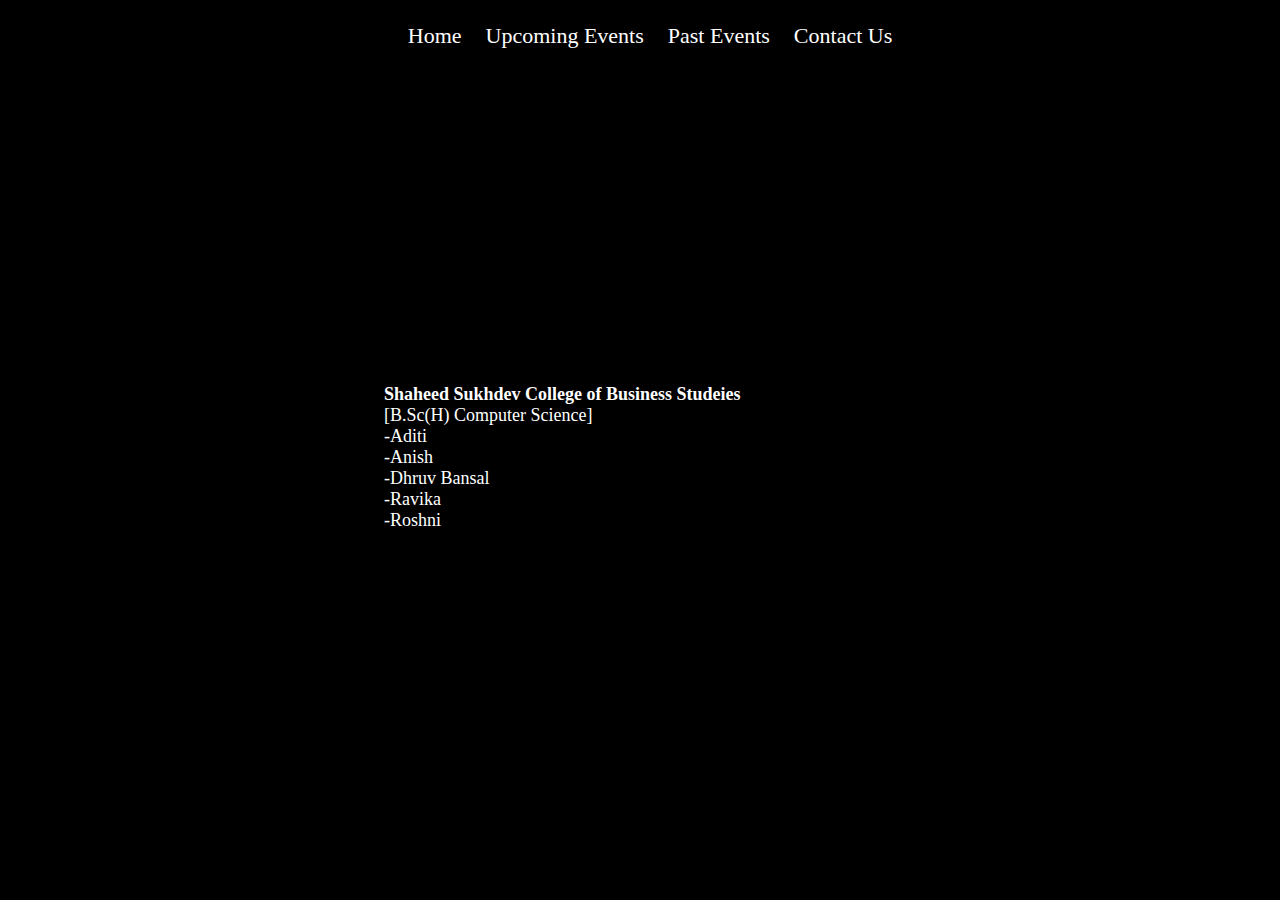
<file: Contact.html>
<html>
    <head>
        <title>Upcoming Events</title>
        <link rel="stylesheet" href="contact.css">
    </head>
    <body>
        <div class="top">
            <nav>
                <ul>
                    <li><a href="index.html">Home</a></li>
                    <li><a href="UpEvents.html">Upcoming Events</a></li>
                    <li><a href="PEvents.html">Past Events</a></li>
                    <li><a href="">Contact Us</a></li>
                </ul>
            </nav>
        </div>
        <h1>Shaheed Sukhdev College of Business Studeies</h1>
        <p>[B.Sc(H) Computer Science]</p>
        <p>-Aditi</p>
        <p>-Anish</p>
        <p>-Dhruv Bansal</p>
        <p>-Ravika</p>
        <p>-Roshni</p>
    </body>
</html>
</file>
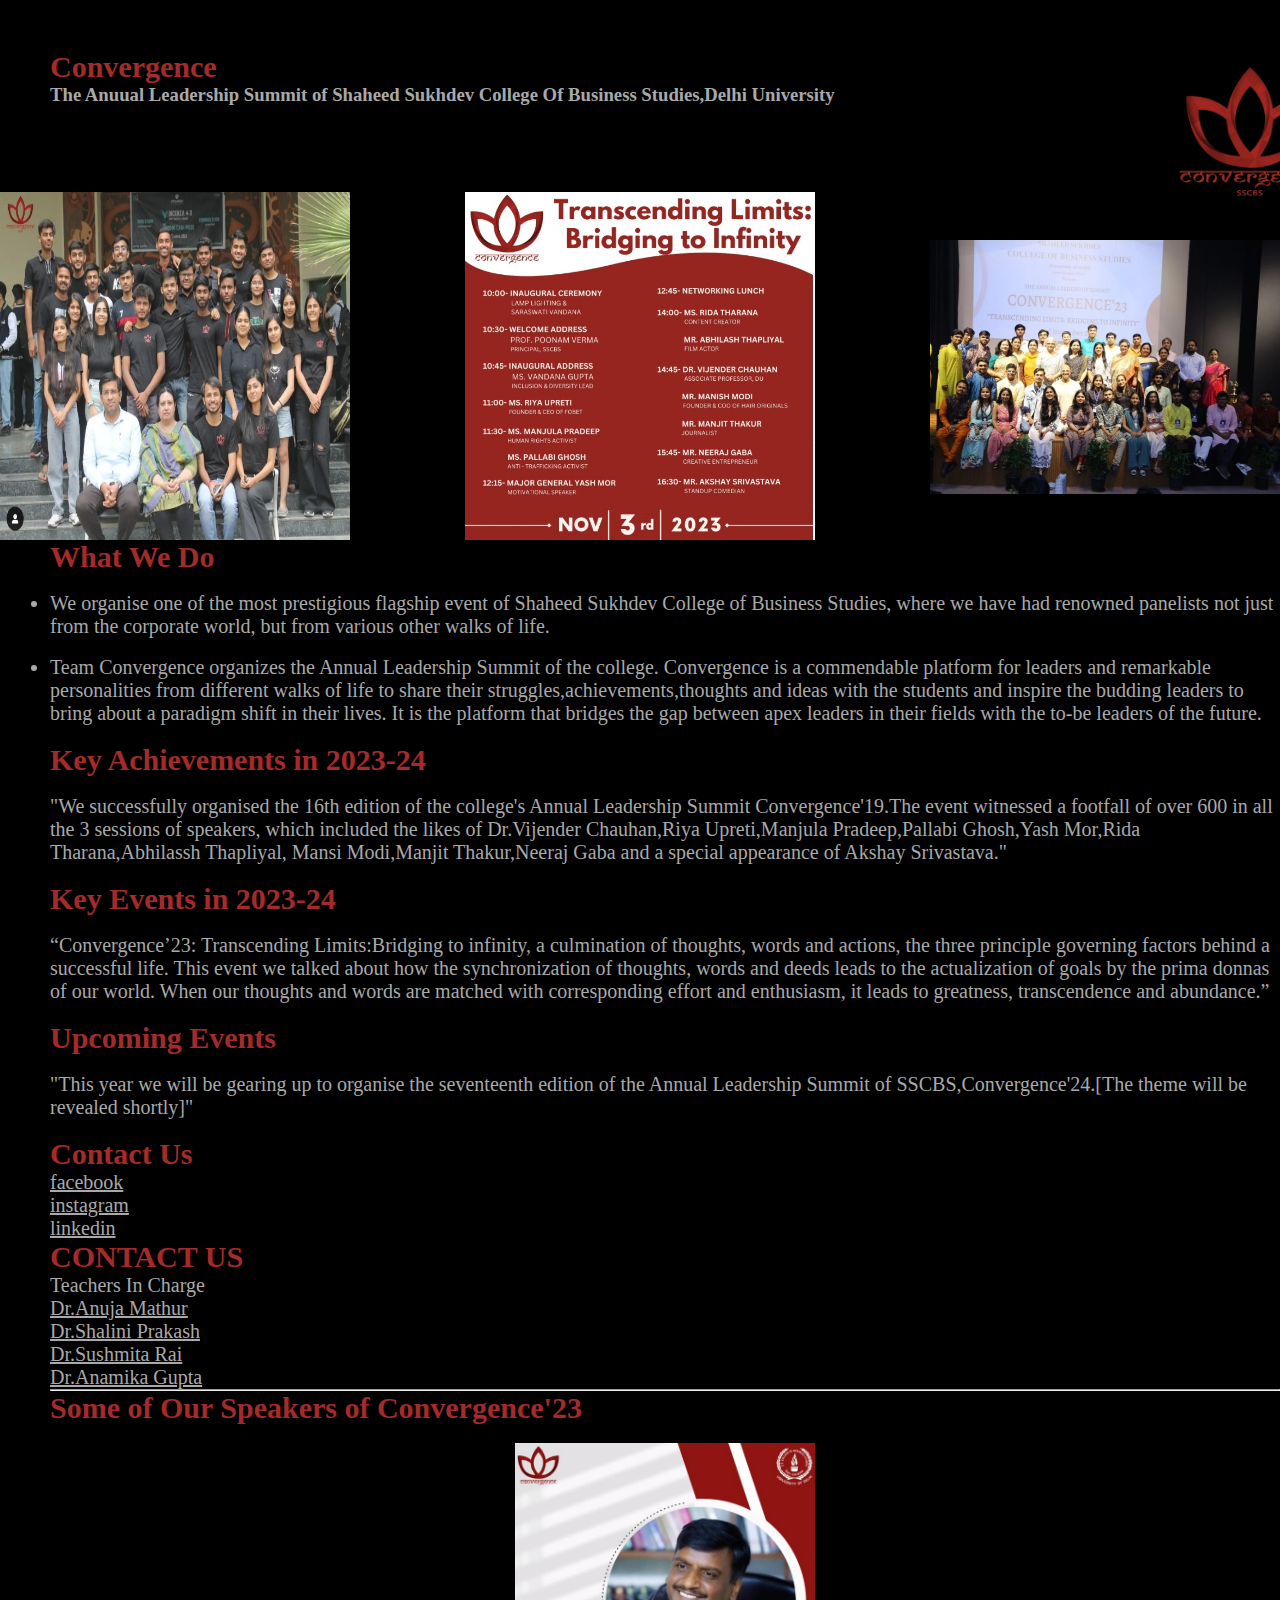
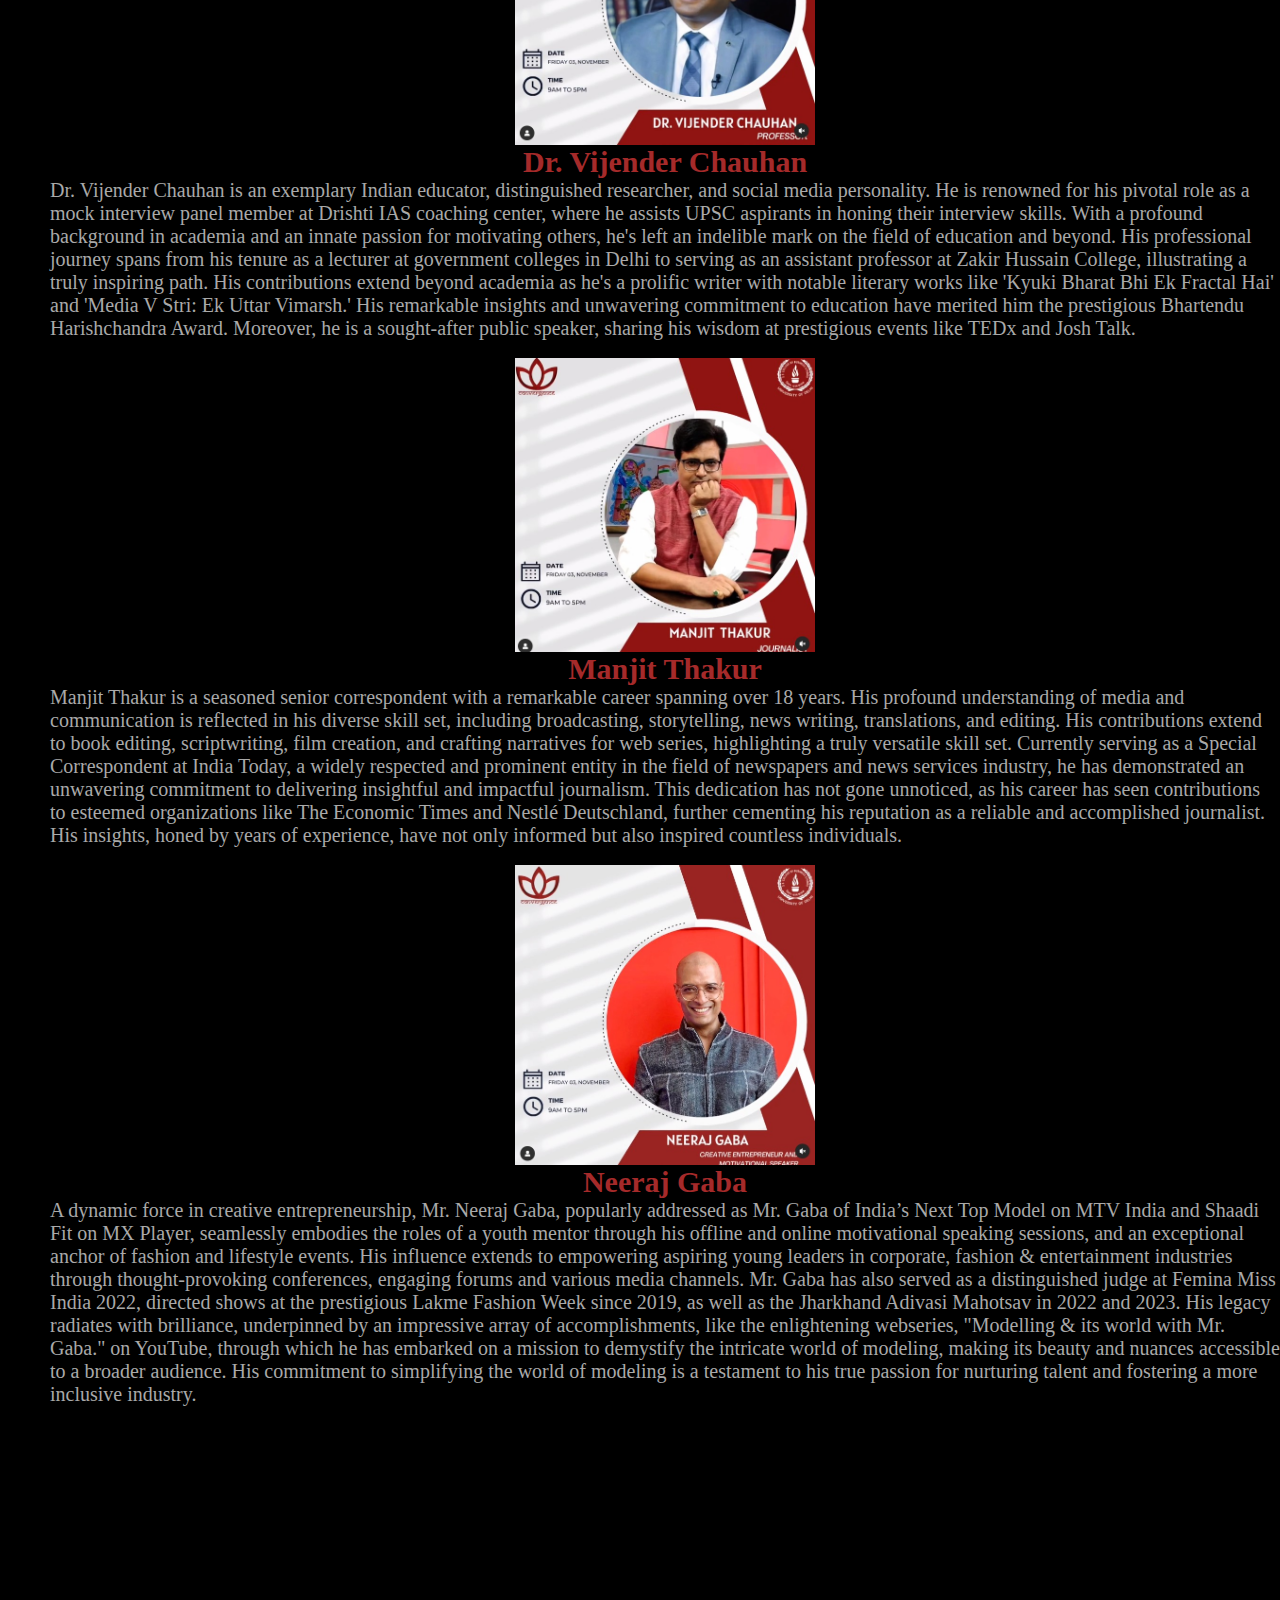
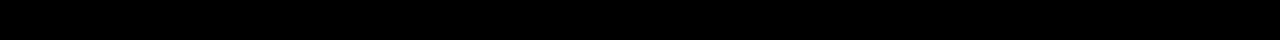
<file: convergence.html>
<!DOCTYPE html>
<html lang="en">

<head>
    <meta charset="UTF8">
    <meta name="viewport" content="width=, initial-scale=1.0">
    <title>CONVERGENCE-SHAHEED SUKHDEV COLLEGE OF BUSINESS STUDIES</title>
    <link rel="stylesheet" href="style1.css">
   

</head>

<body>
    
    <header class="black">
        <div>
            <h1 id="brown">Convergence</h1>
            <h3 id="silver">The Anuual Leadership Summit of Shaheed Sukhdev College Of Business Studies,Delhi University
            </h3>
        </div>
        
    </header><br><br>
    <div class="image">
        <img src="group.png" alt="image" width="350px">
        <img src="schedule.png" alt="image2" width="350px">
        <img src="group2.png" alt="image3" width="350px">



    </div>
    <main class="lightyellow">
        <div id="space">
            <p>
            <h1 >What We Do</h1>

            <br>
            </ul >
            <li class="margin">We organise one of the most prestigious flagship event of Shaheed Sukhdev
                College of Business
                Studies, where we have had renowned panelists not just from the corporate world, but from various
                other walks of life.</li><br>
            <li class="margin"> Team Convergence organizes the Annual Leadership Summit of the college.
                Convergence is a
                commendable platform for leaders and remarkable personalities from different walks of life to share
                their struggles,achievements,thoughts and ideas with the students and inspire the budding leaders to
                bring about a paradigm shift in their lives. It is the platform that bridges the gap between apex
                leaders in their fields with the to-be leaders of the future.</li><br>
            <h1>Key Achievements in 2023-24</h1><br>
            <p class="margin">"We successfully organised the 16th edition of the college's Annual Leadership Summit
                Convergence'19.The
                event witnessed a footfall of over 600 in all the 3 sessions of speakers, which included the likes
                of
                Dr.Vijender Chauhan,Riya Upreti,Manjula Pradeep,Pallabi Ghosh,Yash Mor,Rida Tharana,Abhilassh
                Thapliyal,
                Mansi Modi,Manjit Thakur,Neeraj Gaba and a special appearance of Akshay Srivastava."</p><br>
            <h1>Key Events in 2023-24</h1><br>
            <p class="margin" >“Convergence’23: Transcending Limits:Bridging to infinity, a culmination of thoughts,
                words and
                actions, the three
                principle governing factors behind a successful life. This event we talked about how the
                synchronization of
                thoughts, words and deeds leads to the actualization of goals by the prima donnas of our world. When
                our
                thoughts and words are matched with corresponding effort and enthusiasm, it leads to greatness,
                transcendence and abundance.”</p><br>
            <h1>Upcoming Events</h1><br>
            <p class="margin">"This year we will be gearing up to organise the seventeenth edition of the Annual
                Leadership Summit
                of SSCBS,Convergence'24.[The theme will be revealed shortly]"</p><br>
            <h1>Contact Us</h1>
            <ul>
            <li class="nolist"><a href=" https://www.facebook.com/convergence.cbs/" target="_blank" class="margin">facebook</a></li>
            
            <li class="nolist"><a href="https://www.instagram.com/convergence.cbs/" target="_blank" class="margin">instagram</a></li>

            
            <li class="nolist"><a href="https://www.linkedin.com/company/convergencesscbs/" target="_blank" class="margin">linkedin</a></li></ul>
    


    <div>
        <h1>CONTACT US</h1>
    <p class="margin">Teachers In Charge </p>
    <p class="margin" ><a href="https://sscbs.du.ac.in/portfolio/dr-anuja-mathur-ph-d/">Dr.Anuja Mathur</a></p>
    <p class="margin"><a href="https://sscbs.du.ac.in/portfolio/shalini-prakash-m-phil/">Dr.Shalini Prakash</a></p>
    <p class="margin"><a href="https://sscbs.du.ac.in/portfolio/dr-sushmita-ph-d/"> Dr.Sushmita Rai </a></p>
    <p class="margin"><a href="https://sscbs.du.ac.in/portfolio/dr-anamika-gupta-ph-d/">Dr.Anamika Gupta</a></div>
    <div class="speakers">
        <hr>
        <h1 s >Some of Our Speakers of Convergence'23</h1><br>
                <img src="vijender (2).png" alt="vj" width="300px" id="speaker1" ></div>
            
    <div>
                <h1 id="center" > Dr. Vijender Chauhan</h1>
               
                <p>Dr. Vijender Chauhan is an exemplary Indian educator, distinguished researcher, and social media personality.
                     He is renowned for his pivotal role as a mock interview panel member at Drishti IAS coaching center, where
                      he assists UPSC aspirants in honing their interview skills. With a profound background in academia and an
                       innate passion for motivating others, he's left an indelible mark on the field of education and beyond.
                        His professional journey spans from his tenure as a lecturer at government colleges in Delhi to serving
                         as an assistant professor at Zakir Hussain College, illustrating a truly inspiring path. His
                          contributions extend beyond academia as he's a prolific writer with notable literary works like 
                          'Kyuki Bharat Bhi Ek Fractal Hai' and 'Media V Stri: Ek Uttar Vimarsh.' His remarkable insights and 
                          unwavering commitment to education have merited him the prestigious Bhartendu Harishchandra Award.
                           Moreover, he is a sought-after public speaker, sharing his wisdom at prestigious events like TEDx
                            and Josh Talk.</p><br>
    </div>
    <img src="manjit.png" alt="vj" width="300px" id="speaker1" ></div>
    <div>
        <h1 id="center" >Manjit Thakur</h1>
       
        <p >Manjit Thakur is a seasoned senior correspondent with a remarkable career spanning over 18 years. His profound understanding
             of media and communication is reflected in his diverse skill set, including broadcasting, storytelling, news writing,
              translations, and editing. His contributions extend to book editing, scriptwriting, film creation, and crafting narratives
               for web series, highlighting a truly versatile skill set. Currently serving as a Special Correspondent at India Today, a 
               widely respected and prominent entity in the field of newspapers and news services industry, he has demonstrated an unwavering
                commitment to delivering insightful and impactful journalism. This dedication has not gone unnoticed, as his career has seen 
                contributions to esteemed organizations like The Economic Times and Nestlé Deutschland, further cementing his reputation as a 
                reliable and accomplished journalist. His insights, honed by years of experience, have not only informed but also inspired 
                countless individuals.</p>
</div>
    <br>
</div>
<img src="neeraj.png" alt="vj" width="300px" id="speaker1" ></div>
<div>
    <h1 id="center" >Neeraj Gaba</h1>
   
    <p >A dynamic force in creative entrepreneurship, Mr. Neeraj Gaba, popularly addressed as Mr. Gaba of India’s Next Top 
        Model on MTV India and Shaadi Fit on MX Player, seamlessly embodies the roles of a youth mentor through his offline 
        and online motivational speaking sessions, and an exceptional anchor of fashion and lifestyle events. His influence 
        extends to empowering aspiring young leaders in corporate, fashion & entertainment industries through thought-provoking
         conferences, engaging forums and various media channels. Mr. Gaba has also served as a distinguished judge at Femina
          Miss India 2022, directed shows at the prestigious Lakme Fashion Week since 2019, as well as the Jharkhand Adivasi 
          Mahotsav in 2022 and 2023. His legacy radiates with brilliance, underpinned by an impressive array of accomplishments,
        like the enlightening webseries, "Modelling & its world with Mr. Gaba." on YouTube, through which he has embarked on a
         mission to demystify the intricate world of modeling, making its beauty and nuances accessible to a broader audience.
          His commitment to simplifying the world of modeling is a testament to his true passion for nurturing talent and 
          fostering a more inclusive industry.</p>
</div>
</main>


<div id="img">
    <img src="CG.png" alt="cg" width="300px">
    
</div>



</body>

</html>
</file>
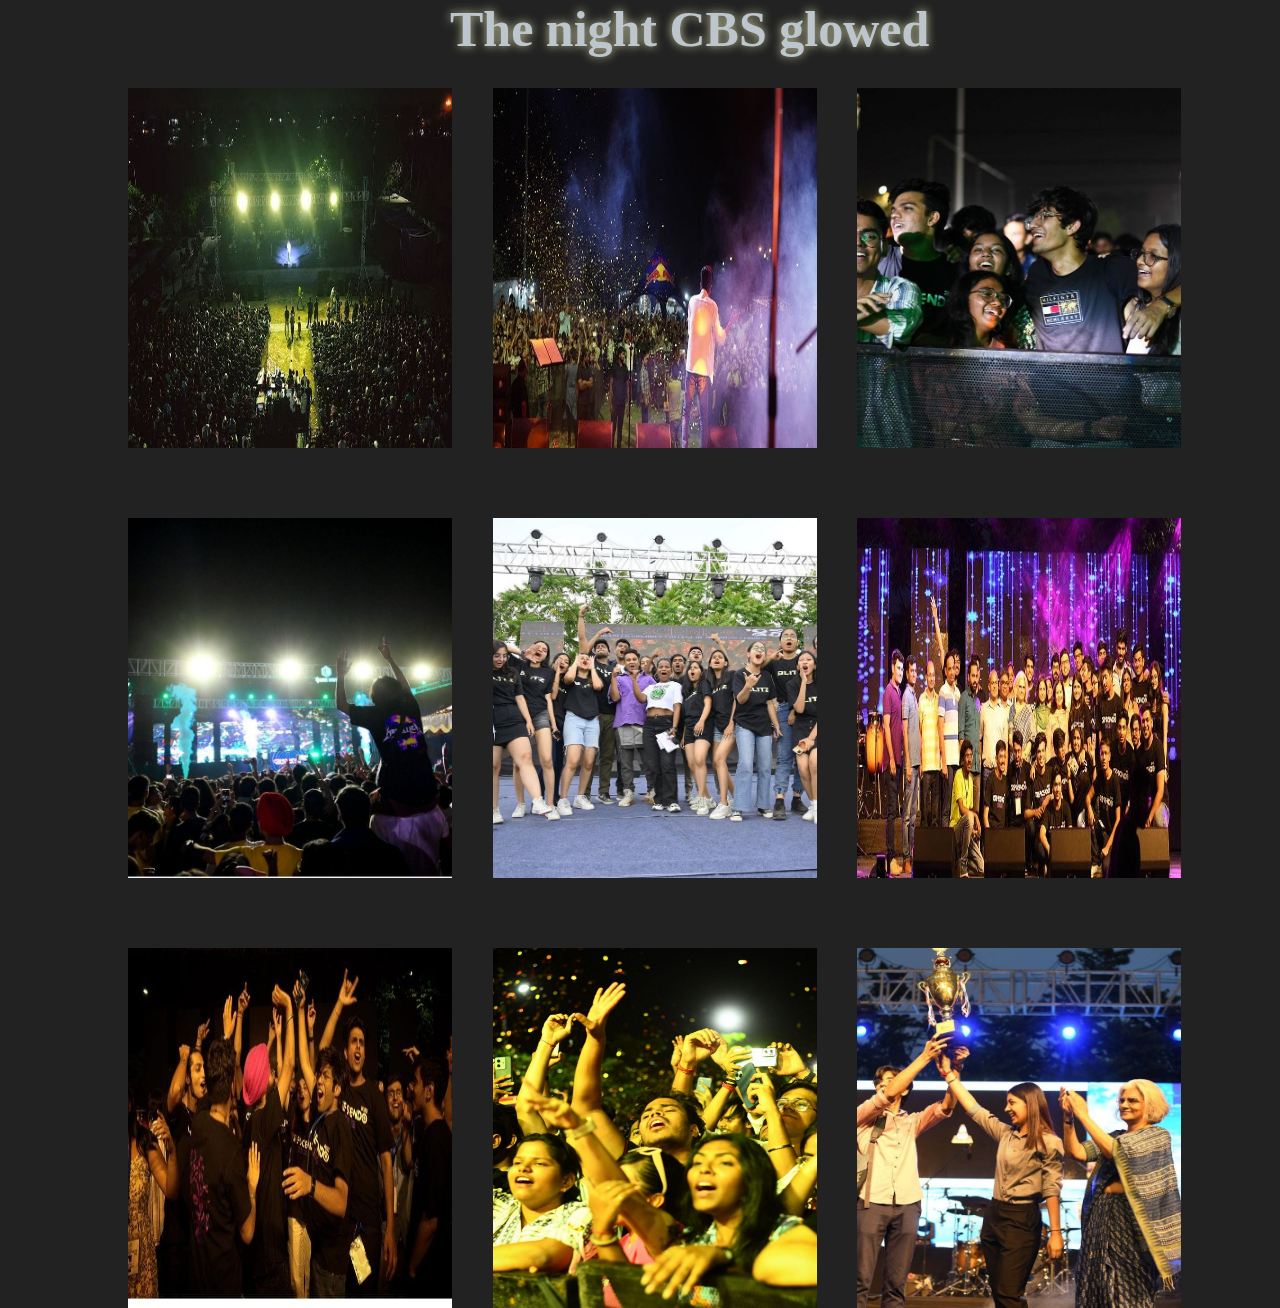
<file: Crescendo2.html>
<!DOCTYPE html>
<html lang="en">
<head>
    <meta charset="UTF-8"> 
    <meta http-equiv="X-UA-Compatible" content="IE=edge">
    <meta name="viewport" content="width=device-width, initial-scale=1.0">
   <title> Gallery </title>
    <link rel="stylesheet" href="gallery2.css">
</head>
<body> 
    <h1>The night CBS glowed</h1>
    <centre>
    <div class="images">
        <img src="img2.jpeg">
        <img src="img3.jpeg">
        <img src="img4.jpeg">
        <img src="img5.jpeg">
        <img src="img6.jpeg">
        <img src="img7.jpeg">
        <img src="img8.jpeg">
        <img src="img9.jpeg">
        <img src="img10.jpeg">

    </div>
    </centre>
</body>
</html>
</file>
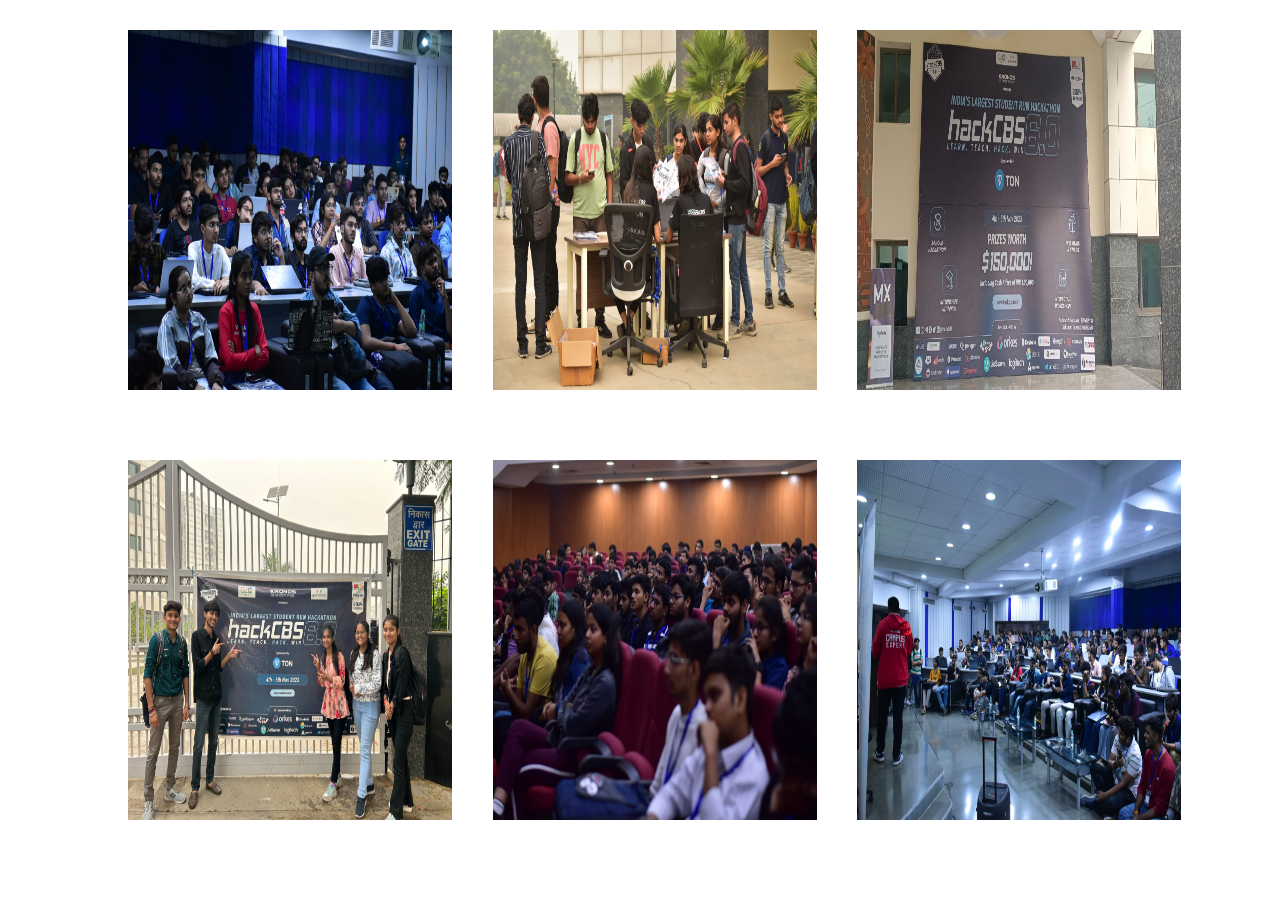
<file: gallery.html>
<!DOCTYPE html>
<html lang="en">
<head>
    <meta charset="UTF-8"> 
    <meta http-equiv="X-UA-Compatible" content="IE=edge">
    <meta name="viewport" content="width=device-width, initial-scale=1.0">
   <title> hackCBS Gallery </title>
    <link rel="stylesheet" href="stylegallery.css">
</head>
<body> 
    <centre>
    <div class="wrapper">
        <img src="seminar hall.jpeg" />
        <img src="pic2.jpeg" />
        <img src="pic3.jpeg" /> 
        <img src="pic4.jpeg" />
        <img src="pic5.jpeg" />
        <img src="pic6.jpeg" />
    </div>
    </centre>
</body>
</html>
</file>
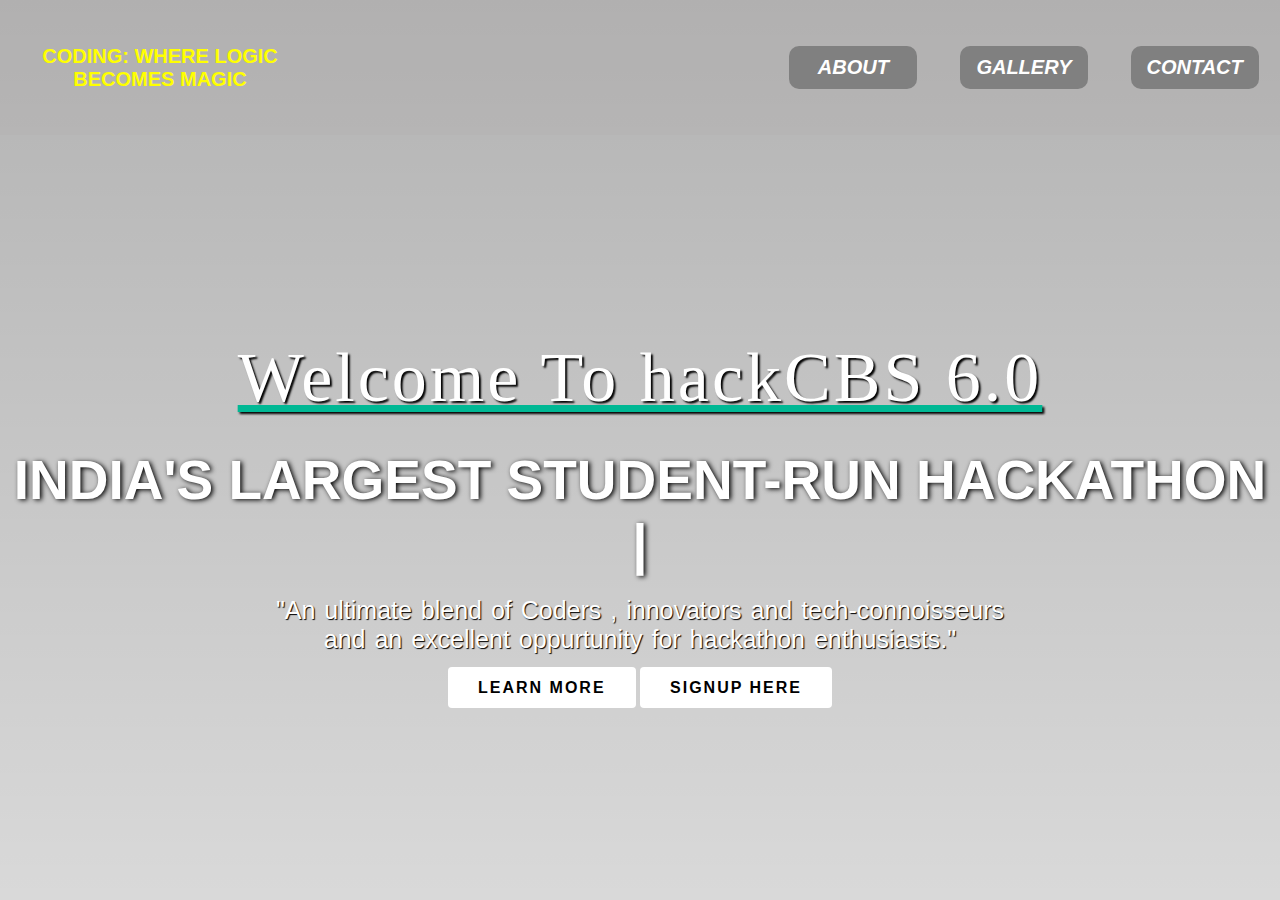
<file: hackcbs.html>
<!DOCTYPE html>
<html>
<head>
	<title>hackCBS 6.0</title>
	<link rel="stylesheet" type="text/css" href="style.css">
</head>
<body>

<header>
	
<nav>
	<div class="logo"> <h1 style="font-size: 20px;"> CODING: WHERE LOGIC BECOMES MAGIC </h1> </div>
	<div class="menu">
		<a href="https://hackcbs.tech/" target="_main" style="font-size:20px" class="btnthree" > ABOUT  </a>
		<a href="gallery.html" target="_main" style="font-size:20px "class="btnfour"> GALLERY </a> 
		<a href="https://hackcbs.tech/" target="_main" style="font-size:20px" class="btnfive"> CONTACT </a>
	</div>
</nav>

	<main>
		<section>
			<h3>Welcome To hackCBS 6.0 </h3>
			<h1>India's largest student-run hackathon <br> <span class="change_content"> </span> <span style="margin-top: -10px;"> | </span> </h1>
			<p>"An ultimate blend of Coders , innovators and tech-connoisseurs <br> and an excellent oppurtunity for hackathon enthusiasts."</p>
			<a href="#" class="btnone"> learn more</a>
			<a href="#" class="btntwo"> signup here </a>
		</section>
	</main>


</header>

</body>
</html>
</file>
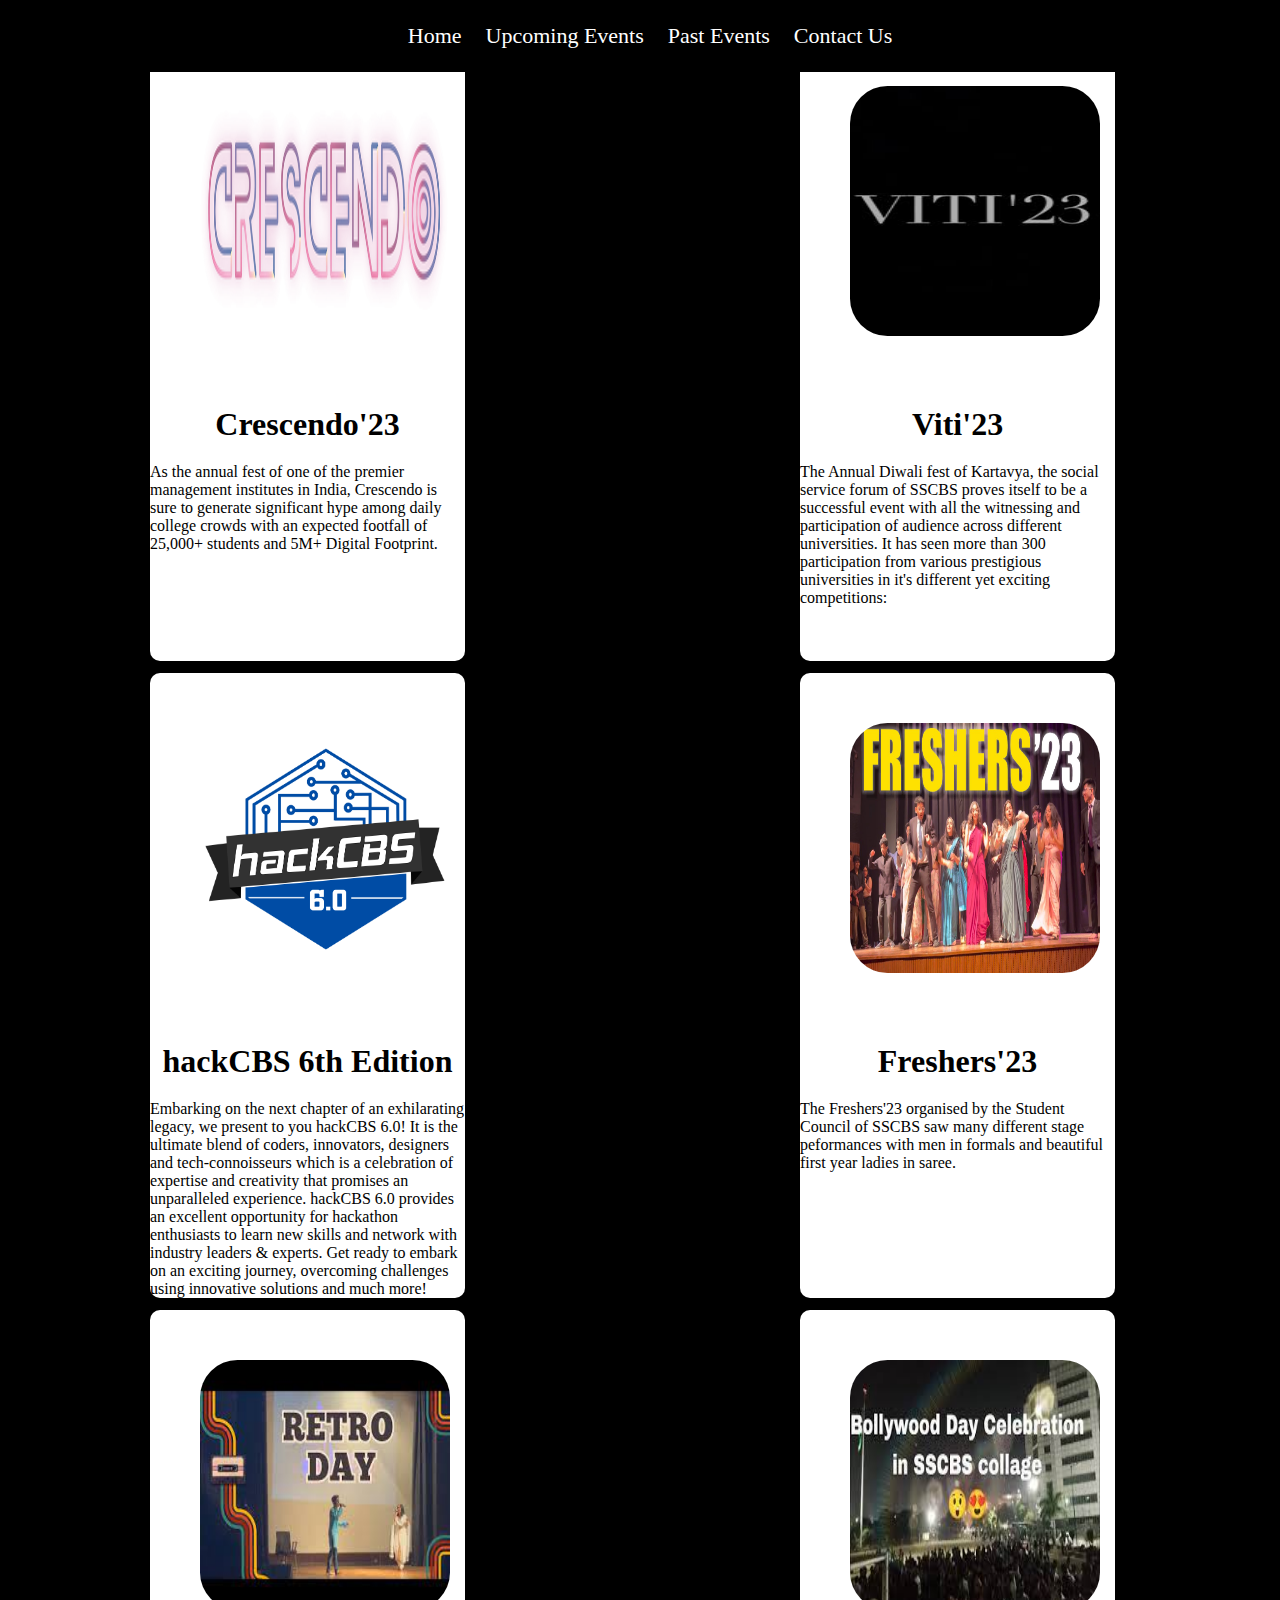
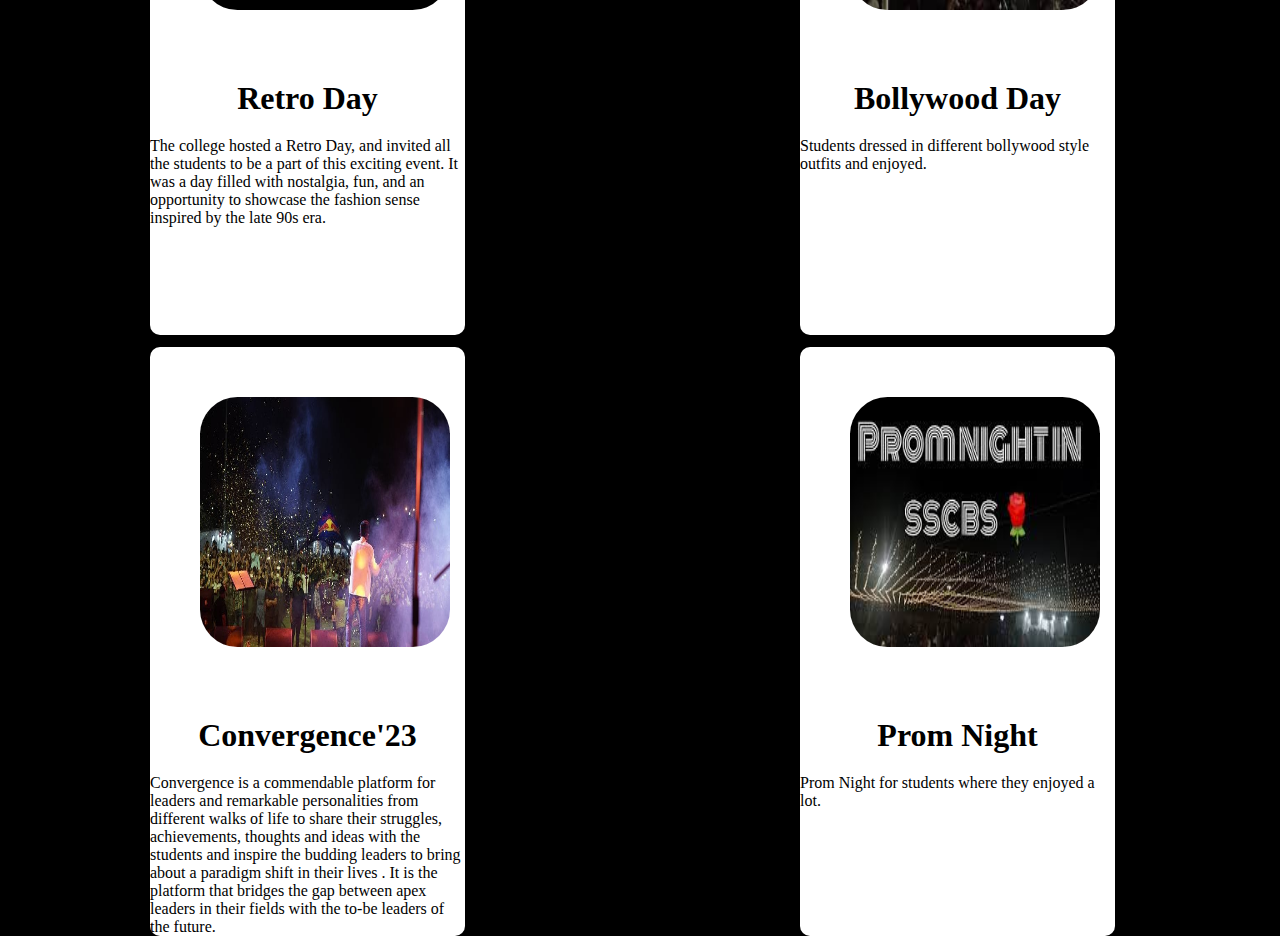
<file: PEvents.html>
<html>
    <head>
        <title>Past Events</title>
        <link rel="stylesheet" href="ue.css">
    </head>
    <body>
        <div class="top">
            <nav>
                <ul>
                    <li><a href="index.html">Home</a></li>
                    <li><a href="UpEvents.html">Upcoming Events</a></li>
                    <li><a href="">Past Events</a></li>
                    <li><a href="Contact.html">Contact Us</a></li>
                </ul>
            </nav>
        </div>
        <div class="container">
            <div class="cres">
                <img src="Crescendo Main Logo.webp" height="250px" width="250px">
                <h1>Crescendo'23</h1>
                <p>As the annual fest of one of the premier management institutes in India, Crescendo is sure to generate significant hype among daily college crowds with an expected footfall of 25,000+ students and 5M+ Digital Footprint.</p>
            </div>
            <div class="viti">
                <img src="viti logo.jpeg" height="250px" width="250px">
                <h1>Viti'23</h1>
                <p> The Annual Diwali fest of Kartavya, the social service forum of SSCBS proves itself to be a successful event with all the witnessing and participation of audience across different universities. 
                    It has seen more than 300 participation from various prestigious universities in it's different yet exciting competitions:</p>
            </div>
            <div class="hackCBS">
                <img src="img44.jpeg" height="250px" width="250px">
                <h1>hackCBS 6th Edition</h1>
                <p>Embarking on the next chapter of an exhilarating legacy, we present to you hackCBS 6.0! It is the ultimate blend of coders, innovators, designers and tech-connoisseurs which is a celebration of expertise and creativity that promises an unparalleled experience.
                    hackCBS 6.0 provides an excellent opportunity for hackathon enthusiasts to learn new skills and network with industry leaders & experts. Get ready to embark on an exciting journey, overcoming challenges using innovative solutions and much more!</p>
            </div>
            <div class="fre">
                <img src="freshers.jpeg" height="250px" width="250px">
                <h1>Freshers'23</h1>
                <p>The Freshers'23 organised by the Student Council of SSCBS saw many different stage peformances with men in formals and beautiful first year ladies in saree.</p>
            </div>
            <div class="Ret">
                <img src="retro day.jpeg" height="250px" width="250px">
                <h1>Retro Day</h1>
                <p>The college hosted a Retro Day, and invited all the students to be a part of this exciting event. It was a day filled with nostalgia, fun, and an opportunity to showcase the fashion sense inspired by the late 90s era.</p>
            </div>
            <div class="boll">
                <img src="bollywood.jpeg" height="250px" width="250px">
                <h1>Bollywood Day</h1>
                <p>Students dressed in different bollywood style outfits and enjoyed.</p>
            </div>
            <div class="conv">
                <img src="img3.jpeg" height="250px" width="250px">
                <h1>Convergence'23</h1>
                <p>Convergence is a commendable platform for leaders and remarkable personalities from different walks of life to share their struggles, achievements, thoughts and ideas with the students and inspire the budding leaders to bring about a paradigm shift in their lives . It is the platform that bridges the gap between apex leaders in their fields with the to-be leaders of the future.</p>
            </div>
            <div class="prom">
                <img src="prom.jpeg" height="250px" width="250px">
                <h1>Prom Night</h1>
                <p>Prom Night for students where they enjoyed a lot.</p>
            </div>
        </div>
    </body>
</html>
</file>
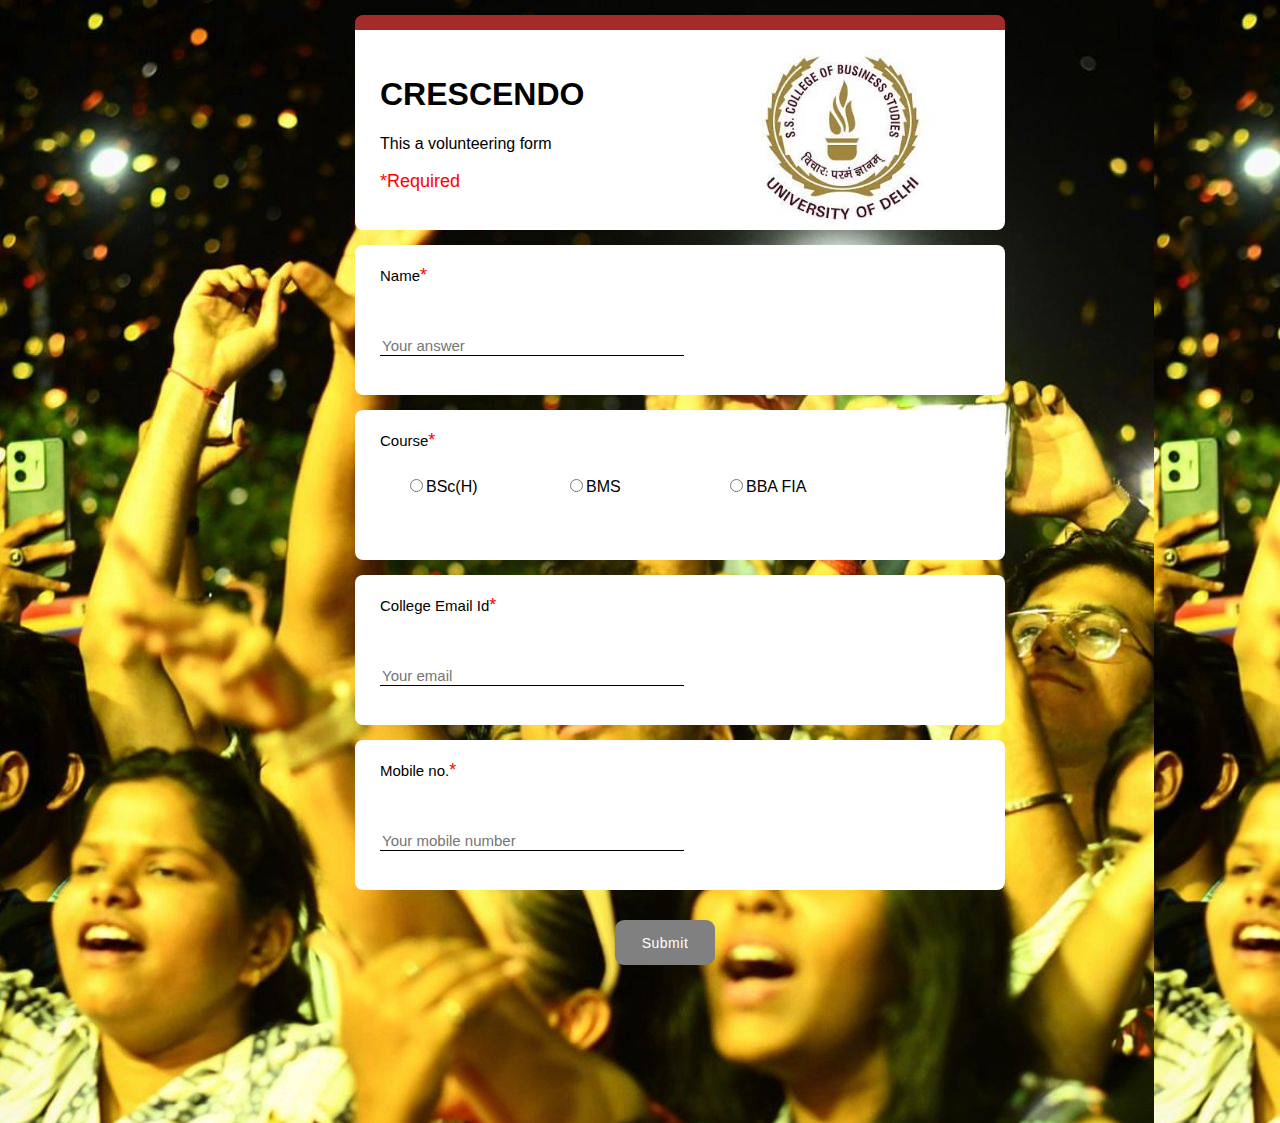
<file: Vcrescendo.html>
<!DOCTYPE html>
<html>
    <head>
        <title>
            Volunteer form
        </title>
        <link rel='stylesheet' type="text/css" href="crescendo_form.css">
    </head>
    <body>
    <div class="form">
            <div class="title"><h1>CRESCENDO</h1>
            <p>This a volunteering form</p>
            <p class="required">*Required</p>
            <img class="image" src="sscbslogo.jpg">
            
            </div>
        
        <div class='name-div'>
            <div class=name>Name<span class="required">*</span></div>
            <div class="input-div"><input type='input' name='answer' placeholder="Your answer">
            </div>
        </div>
        <div class='college-div'>
            <div class=name>Course<span class="required">*</span></div>
            <div class="course"><input type='radio' name='answer' placeholder="Your answer">BSc(H)
            <div class="bms"><input type='radio' name='answer' placeholder="Your answer">BMS </div>  
            <div class="bfia"><input type='radio' name='answer' placeholder="Your answer">BBA FIA </div> 
            </div>
        </div>
        <div class='email-div'>
            <div class=name>College Email Id<span class="required">*</span></div>
            <div class="input-div"><input type='input' name='answer' placeholder="Your email"></div>
        </div>
        <div class='mobile-div'>
            <div class=name>Mobile no.<span class="required">*</span></div>
            <div class="input-div"><input type='input' name='answer' placeholder="Your mobile number"></div>
        </div>
        <div>
            <input class='btn' type="submit" name="submit">
        </div>
    </div>
        


    </body>
</html>
</file>
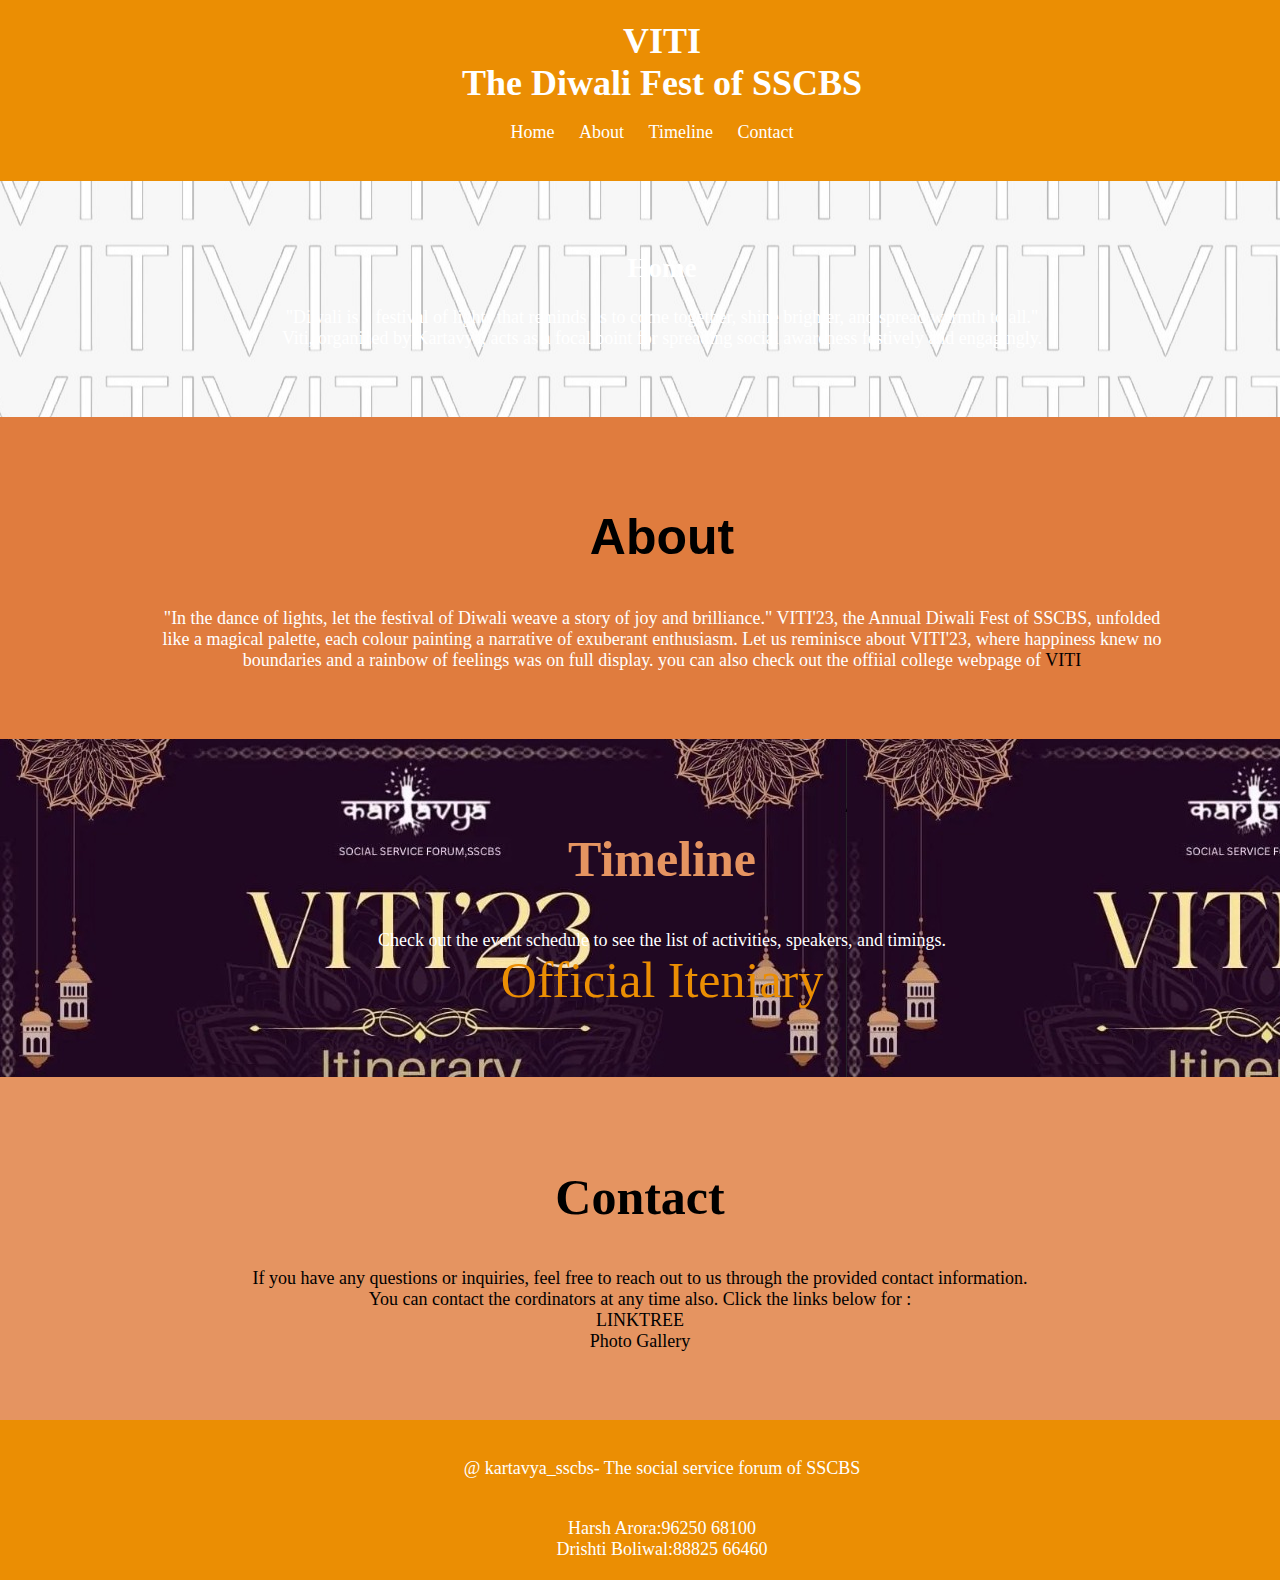
<file: viti.html>
<!DOCTYPE html>
<html lang="en">
<head>
  <meta charset="UTF-8">
  <title>Viti</title>
  <link rel="stylesheet" href="styles.css">
  <link rel="icon" href="favicon.ico">
</head>
<body>

  <header>
    <div class="container">
      <h1>VITI <br>The Diwali Fest of SSCBS</h1>
      <nav>
        <ul>
          <li><a href="#home">Home</a></li>
          <li><a href="#about">About</a></li>
          <li><a href="#timeline">Timeline</a></li>
          <li><a href="#contact">Contact</a></li>
        </ul>
      </nav>
    </div>
  </header>

  <main>
    <section id="home" class="section">
      <div class="container">
        <h2>Home</h2>
        
        <p> "Diwali is a festival of lights that reminds us to come together, shine brighter, and spread warmth to all."<br>
            Viti, organized by Kartavya, acts as a focal point for spreading social awareness festively and engagingly.</p>
      </div>
    </section>

    <section id="about" class="section">
      <div class="container">
        <h2 id="h2" >About</h2>
        <p>"In the dance of lights, let the festival of Diwali weave a story of joy and brilliance."

            VITI'23, the Annual Diwali Fest of SSCBS, unfolded like a magical palette, each colour painting a narrative of exuberant enthusiasm. Let us reminisce about VITI'23, where happiness knew no boundaries and a rainbow of feelings was on full display.
            you can also check out the offiial college webpage of  <a id="link" href="https://sscbs.du.ac.in/event/viti21-the-annual-diwali-mela/" target="_blank"> VITI </a>
        </p>
      </div>
    </section>

    <section id="timeline" class="section">
      <div class="container">
        <h2 id="taimline">Timeline</h2>
        <p>Check out the event schedule to see the list of activities, speakers, and timings.<br>
        <a id="link2" href="https://www.instagram.com/p/CzQ_FJvSIgs/?utm_source=ig_web_copy_link&igshid=MzRlODBiNWFlZA==" target="_blank"> Official Iteniary</a>
        </p>
      </div>
    </section>

    <section id="contact" class="section">
      <div id="h2p" class="container">
        <h2 style="font-size: 50px;">Contact</h2>
        <p>If you have any questions or inquiries, feel free to reach out to us through the provided contact information.<br>
        You can contact the cordinators at any time also. Click the links below for :<br>
       <a href="https://linktr.ee/kartavya_sscbs" id="link3"> LINKTREE</a><br>
       <a href="https://drive.google.com/drive/folders/1NJGKj5Ft7SGvDf9u4hfmfx6RQqQbMFTM" id="foto" target="_blank">Photo Gallery</a>
        </p>
      </div>
    </section>
  </main>

  <footer>
    <div class="container">
      <p>@ kartavya_sscbs- The social service forum of SSCBS</p><BR>    
        Harsh Arora:96250 68100<br>
        Drishti Boliwal:88825 66460
    </div>
  </footer>

</body>
</html>
</file>
<file: contact.css>
*{
    background-color: black;
    margin: 0;
    padding: 0;
}
nav{
    width: 100%;
    margin: 0;
    height:8vh;
    z-index: 2;
    position: fixed;
    padding: 0;
    top: 0;
    display: flex;
    justify-content: space-evenly;
    align-items: center;
    background-color: black;
}
nav ul li{
    list-style: none;
    display: inline-block;
    margin-left: 20px;
}
nav ul li a{
    text-decoration: none;
    color: #fff;
    font-size: 22px
}
nav ul li a:hover{
    border-bottom: 2px solid #fff;
}
h1{
    font-size: large;
    color: white;
    margin-top: 30%;
    margin-left: 30%;
    margin-right: 30%;
}
p{
    font-size: large;
    color: white;
    margin-left: 30%; 
}
</file>
<file: style1.css>
*{
    margin: 0;
    padding: 0%;
    background-color: black;
    color: darkgrey;
    
}
#brown{
    font-size: 30px;
}
#brown,h1{
    color: brown;
    
}
#silver{
    color:darkgrey
    
}
.image{
    display: flex;
    justify-content: space-between;
}
header{
    margin: 20px;
    padding: 30px;
}
.content{
    margin: 0%;
    padding: 0%;
}
h1{
    font-size: 30px;
}
.lightyellow{
    margin-left: 50px;
}
.margin :hover{
    margin-left: 10px;
    background-color: brown;
}
p,li{
   font-size: 20px;
   
}
.nolist :hover{
   background-color: brown;
   margin-left: 10px;
    
}
#img{
    position: relative;
    bottom: 3000px;
    left: 1100px;
    margin-top: 30px;
}
.nolist{
    list-style: none;
    text-decoration: none;
}
#center{
    text-align-last: center;
}
#speaker1{
    display: block;
    margin-left: auto;
    margin-right: auto;
}
</file>
<file: gallery2.css>
* {
	margin: 0;
	padding: 0;
	box-sizing: border-box;
}
body  {
    background-color: #222;
}
body h1{
    position: relative;
    left: 450px;
    color:  #BCC6CC;
    text-shadow: 0 0 10px rgba(241, 245, 193, 0.8);
    background-clip: text;
    -webkit-background-clip: text;
    font-size: 50px;
}
.images {
	width: 80%;
    height: 50vh;
	margin: 30px auto;
	display: grid;
	grid-template-columns: repeat(auto-fit, minmax(250px, 1fr));
	grid-gap: 70px;
}
.images img {
	width: 110%;
    height:40vh;
	cursor: pointer;
	transition: 1s ease-in-out;
}
.images img:hover {
	transform: scale(1.5);
}
</file>
<file: stylegallery.css>
* {
	margin: 0;
	padding: 0;
	box-sizing: border-box;
}
body  {
    background-image: url("https://img.freepik.com/free-vector/background-realistic-abstract-technology-particle_23-2148431735.jpg?w=1060&t=st=1702196484~exp=1702197084~hmac=e35268224d5fc0af19dc7a4306c8b067372150cb37633cd40a8be6b293d1233b");
}
.wrapper {
	width: 80%;
    height: 50vh;
	margin: 30px auto;
	display: grid;
	grid-template-columns: repeat(auto-fit, minmax(250px, 1fr));
	grid-gap: 70px;
}
.wrapper img {
	width: 110%;
    height:40vh;
	cursor: pointer;
	transition: 1s ease;
}
.wrapper img:hover {
	transform: scale(0.9);
}
</file>
<file: style.css>
* {
  margin: 0;
  padding: 0;
  box-sizing: border-box;
  font-family: Arial, Helvetica, sans-serif;
}

header {
  width: 100%;
  height: 100vh;
  background-image: linear-gradient(rgba(0, 0, 0, 0.3), rgba(0, 0, 0, 0.15)),
  url("https://t3.ftcdn.net/jpg/01/79/50/98/360_F_179509847_12P9Omh55BS64PJ5pkdpK09m5ynYYKKP.jpg");
  background-repeat: repeat;
  background-size: cover;
}

nav {
  width: 100%;
  height: 15vh;
  background: rgba(176, 173, 173, 0.238);
  color: black;
  display: flex;
  justify-content: space-between;
  align-items: center;
  text-transform: uppercase;
}

nav .logo {
  width: 25%;
  text-align: center;
  color:yellow;
  
}

nav .menu {
  width: 40%;
  display: flex;
  justify-content: space-around;
  font-style: oblique;
}

div .btnthree {
 
  background: gray;
  color: black;
  font-weight: bolder;
  font-size: medium;
  padding: 10px;
  border: none;
  border-radius:10px;
  text-align: center;
  display: inline;
  cursor:pointer;
}

.btnthree:hover {
  background: #00b894;
  color: white;
}

div .btnfour{
 
  background:gray;
  color:#000;
  font-weight: bolder;
  font-size: medium;
  padding: 10px;
  border: none;
  border-radius:10px;
  text-align: center;
  display: inline;
  cursor:pointer;
}

.btnfour:hover {
  background: #00b894;
  color: white;
}

div .btnfive {
  background: gray;
  color: #000;
  font-weight: bolder;
  font-size: medium;
  padding: 10px;
  border: none;
  border-radius:10px;
  text-align: center;
  display: inline;
  cursor:pointer;
}

.btnfive:hover {
  background: #00b894;
  color: white;
}


nav .menu a {
  width: 25%;
  text-decoration: none;
  color: white;
  font-weight: bolder;
}




main {
  width: 100%;
  height: 85vh;
  display: flex;
  justify-content: center;
  align-items: center;
  text-align: center;
  color: white
  
}

section h3 {
  font-size: 70px;
  font-weight: 200;
  letter-spacing: 3px;
  text-decoration: underline;
  text-decoration-color: #00b894;
  font-family:'cursive';
  text-shadow: 2px 2px 2px black;
}

section h1 {
  margin: 30px 0 20px 0;
  font-size: 55px;
  font-weight: 700;
  text-shadow: 2px 1px 5px black;
  text-transform: uppercase;
}

section p {
  font-size: 25px;
  word-spacing: 2px;
  margin-bottom: 25px;
  text-shadow: 1px 1px 1px black;
}

section a {
  padding: 12px 30px;
  border-radius: 4px;
  outline: none;
  text-transform: uppercase;
  font-size: 13px;
  font-weight: 500;
  text-decoration: none;
  letter-spacing: 2px;
  transition: all 0.5s ease;
}

section .btnone {
 
  background: #fff;
  color: #000;
  font-weight: bolder;
  font-size: medium;
}

.btnone:hover {
  background: #00b894;
  color: white;
}

section .btntwo {
  background: #fff;
  color: black;
  font-weight:bolder;
  font-size: medium;
}

.btntwo:hover {
  background: #00b894;
  color: white;
}



.change_content:after {
  content: "";
  animation: changetext 10s infinite linear;
  color: rgb(251, 255, 30);
}

@keyframes changetext {
  20% {
    content: "LEARN.";
  }
  30% {
    content: "TEACH.";
  }
  40% {
    content: "HACK.";
  }
  75% {
    content: "WIN.";
  }
  
}
</file>
<file: ue.css>
*{
    margin: 0;
    padding: 0;
}
nav{
    width: 100%;
    margin: 0;
    height:8vh;
    z-index: 2;
    position: fixed;
    padding: 0;
    top: 0;
    display: flex;
    justify-content: space-evenly;
    align-items: center;
    background-color: black;
}
nav ul li{
    list-style: none;
    display: inline-block;
    margin-left: 20px;
}
nav ul li a{
    text-decoration: none;
    color: #fff;
    font-size: 22px
}
nav ul li a:hover{
    border-bottom: 2px solid #fff;
}
.container{
    margin-top: 4vh;
    background: black;
    display: grid;
    grid-template-columns: 1fr 1fr;
    grid-template-rows: 1fr 1fr 1fr;
    row-gap: 12px;
    column-gap: 20px;
}
.cres{
    width: 50%;
    margin-left: 150px;
    background-color: white;
    border-radius: 10px;
}
.cres img{
    margin: 50px;
    border-radius: 15%;
}
.cres h1{
    margin: 20px 0;
    text-align: center;
    color: black;
}
.viti{
    width: 50%;
    margin-left: 150px;
    background-color: white;
    border-radius: 10px;
}
.viti img{
    margin: 50px;
    border-radius: 15%;
}
.viti h1{
    margin: 20px 0;
    text-align: center;
    color: black;
}
.hackCBS{
    width: 50%;
    margin-left: 150px;
    background-color: white;
    border-radius: 10px;
}
.hackCBS img{
    margin: 50px;
    border-radius: 15%;
}
.hackCBS h1{
    margin: 20px 0;
    text-align: center;
    color: black;
}
.fre{
    width: 50%;
    margin-left: 150px;
    background-color: white;
    border-radius: 10px;
}
.fre img{
    margin: 50px;
    border-radius: 15%;
}
.fre h1{
    margin: 20px 0;
    text-align: center;
    color: black;
}
.Ret{
    width: 50%;
    margin-left: 150px;
    background-color: white;
    border-radius: 10px;
}
.Ret img{
    margin: 50px;
    border-radius: 15%;
}
.Ret h1{
    margin: 20px 0;
    text-align: center;
    color: black;
}
.prom{
    width: 50%;
    margin-left: 150px;
    background-color: white;
    border-radius: 10px;
}
.prom img{
    margin: 50px;
    border-radius: 15%;
}
.prom h1{
    margin: 20px 0;
    text-align: center;
    color: black;
}
.boll{
    width: 50%;
    margin-left: 150px;
    background-color: white;
    border-radius: 10px;
}
.boll img{
    margin: 50px;
    border-radius: 15%;
}
.boll h1{
    margin: 20px 0;
    text-align: center;
    color: black;
}
.conv{
    width: 50%;
    margin-left: 150px;
    background-color: white;
    border-radius: 10px;
}
.conv img{
    margin: 50px;
    border-radius: 15%;
}
.conv h1{
    margin: 20px 0;
    text-align: center;
    color: black;
}
</file>
<file: crescendo_form.css>
body{
    background-image:url('cres.jpeg');
    font-family: Roboto,Sans-serif;
    
}

.form{
    height: 1100px;
    width: 600px;
    margin: auto;
    box-align: center;
}
.required{
font-size: 13px;
color:red;
font-size: large;}

.title{
    height: 150px;
    width: 600px;
    background-color: white;
    margin: 15px;
    border-radius: 8px;
    border-top: 15px solid brown;    
    padding: 25px;
}

.course{
    position: relative;
    left: 50px;
}
.name-div , .college-div , .email-div , .mobile-div{ 
    height: 150px;
    width: 650px;
    background-color: white;
    margin: 15px;
    border-radius: 8px;
}

.name{
    padding-top:20px ;
    padding-left: 25px;
    padding-bottom: 25px;
    font-size: 15px;
}
.input-div{
    padding-top: 25px;
    padding-left: 25px;
}
.input-div input{
    width:300px;
    border:0;
    outline:0;
    border-bottom: 1.5px solid black; 
    font-size: 15px;
}
.btn{
    height: 45px;
    width: 100px;
    background-color:grey;
    border-radius:9px;
    font-size: 14px;
    letter-spacing: 0.5px;
    font-weight: 540;
    border:none;
    padding: 10px;
    position:relative;
    left: 260px;
    margin: 15px;
    color: white;
}
.image{
    float: right;
    width: 175px;
    position: relative;
    bottom: 160px;
    right:50px;
}

.bms{
    position: relative;
    left: 160px;
    bottom: 20px;
}
.bfia{
    position: relative;
    left: 320px;
    bottom: 40px;
}
</file>
<file: styles.css>
body {
    font-family: Arial, sans-serif;
    margin: 0;
    padding: 0;
  }
  
  .container {
    width: 80%;
    margin-left:150px;
    text-align: center;
    font-size: large;
    color: rgb(255, 255, 255);
    font-family:'Times New Roman', Times, serif;
    font-weight: 100px;
    
  }
  
 
  header {
    background-color: #eb8e03;
    color: white;
    padding: 20px 0;
  }
  
  header h1 {
    margin: 0;
    font-size: 2em;
  }
  
  nav ul {
    list-style: none;
    padding: 0;
    text-align: center;
  }
  
  nav ul li {
    display: inline;
    margin-right: 20px;
  }
  
  nav ul li a {
    color: white;
    text-decoration: none;
  }
  
 
  .section {
    padding: 50px 0;
    text-align: center;
  }

 
  footer {
    background-color: #eb8e03;
    color: white;
    text-align: center;
    padding: 20px 0;
  }
  
  #home{
    background-color: #DD702C;
    background-image: url(viti.png);
    background-position:200px;
    background-size: auto;
    background-blend-mode:normal;
  }
  #about{
    background-color: #E07C3E;
   
  }
  #h2{
    color: black;
    font-family: 'Segoe UI', Tahoma, Geneva, Verdana, sans-serif;
    font-size: 50px;
  }
  #h2p{
    margin: auto;
    font-family: Georgia, 'Times New Roman', Times, serif;
    color: black;

  }
  #timeline{
    background-color: #E28850;
    background-image:url(itenar.png);
    color: #DD702C;
  }
  #taimline{
    color: #E59461;
    font-size: 50px;
  }
  #contact{
    background-color: #E59461;
  }

  #imgviti{
    width:200px;
  }
  #link{
    color: black;
  }
  a:link {
    text-decoration: none;
    
}

a:visited {
    text-decoration: none;
}

a:hover {
    text-decoration: none;
}

a:active {
    text-decoration: none;
}

#link2{
    text-decoration: solid;
    font-size: 50px;
    font-family:fantasy;
    color: #eb8e03;
}

#link3{
    text-decoration: none;
    color:black;

}
#foto{
    text-decoration: none;
    color:black;
    
}
</file>
